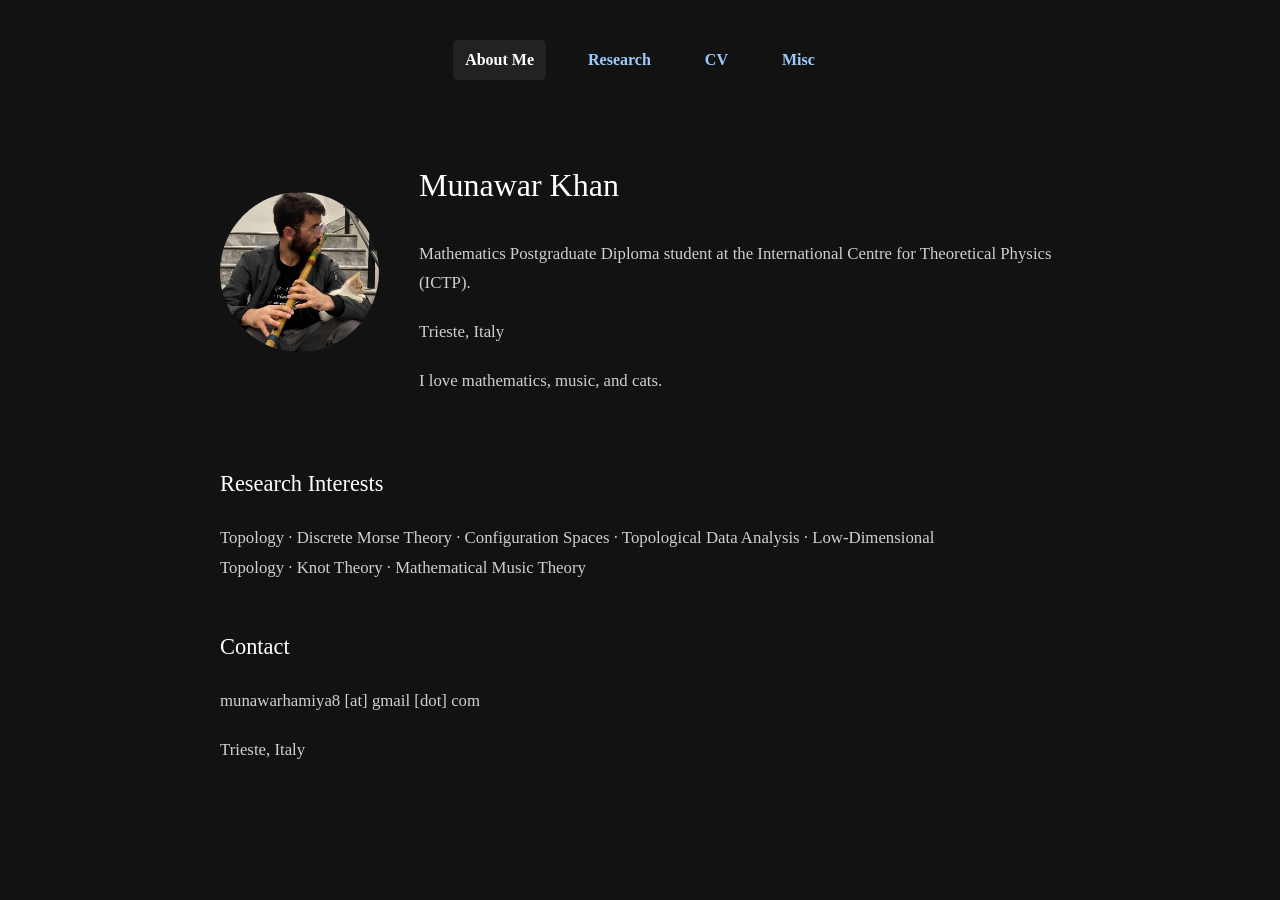
<file: index.html>
<!DOCTYPE html>
<html lang="en">

<head>
    <meta charset="UTF-8">
    <meta name="viewport" content="width=device-width, initial-scale=1.0">

    <title>Munawar Khan | Mathematics</title>

    <link rel="stylesheet" href="style.css">
    <link rel="icon" type="image/png" href="favicon.png">

    <!-- Google structured information -->
    <script type="application/ld+json">
    {
        "@context": "https://schema.org",
        "@type": "Person",
        "name": "Munawar Khan",
        "alternateName": "Munawar Hamiya",

        "affiliation": [
            {
                "@type": "Organization",
                "name": "International Centre for Theoretical Physics",
                "alternateName": "ICTP"
            },
            {
                "@type": "Organization",
                "name": "Lahore University of Management Sciences",
                "alternateName": "LUMS"
            },
            {
                "@type": "Organization",
                "name": "Sukkur IBA University",
                "alternateName": "SIBA"
            }
        ],

        "homeLocation": {
            "@type": "Place",
            "name": "Hunza"
        },

        "knowsAbout": [
            "Mathematics",
            "Topology",
            "Geometry",
            "Algebra",
            "Discrete Morse Theory",
            "Mathematical Music Theory",
            "Music",
            "Rubab",
            "Bansuri"
        ]
    }
    </script>
</head>

<body>

    <nav aria-label="Main navigation">
        <a href="index.html" class="active">About Me</a>
        <a href="research.html">Research</a>
        <a href="cv.html">CV</a>
        <a href="misc.html">Misc</a>
    </nav>

    <main>

        <section class="profile">

            <img src="Munawar1.jpeg" alt="Portrait of Munawar Khan">

            <div>
                <h1>Munawar Khan</h1>

                <p>
                    Mathematics Postgraduate Diploma student at the
                    International Centre for Theoretical Physics (ICTP).
                </p>

                <p>Trieste, Italy</p>

                <p>I love mathematics, music, and cats.</p>
            </div>

        </section>

        <section>
            <h2>Research Interests</h2>

            <p>
                Topology · Discrete Morse Theory · Configuration Spaces ·
                Topological Data Analysis · Low-Dimensional Topology · Knot Theory · Mathematical Music Theory
            </p>
        </section>

        <section>
            <h2>Contact</h2>

            <p>munawarhamiya8 [at] gmail [dot] com</p>

            <p>Trieste, Italy</p>
        </section>

    </main>

</body>

</html>
</file>
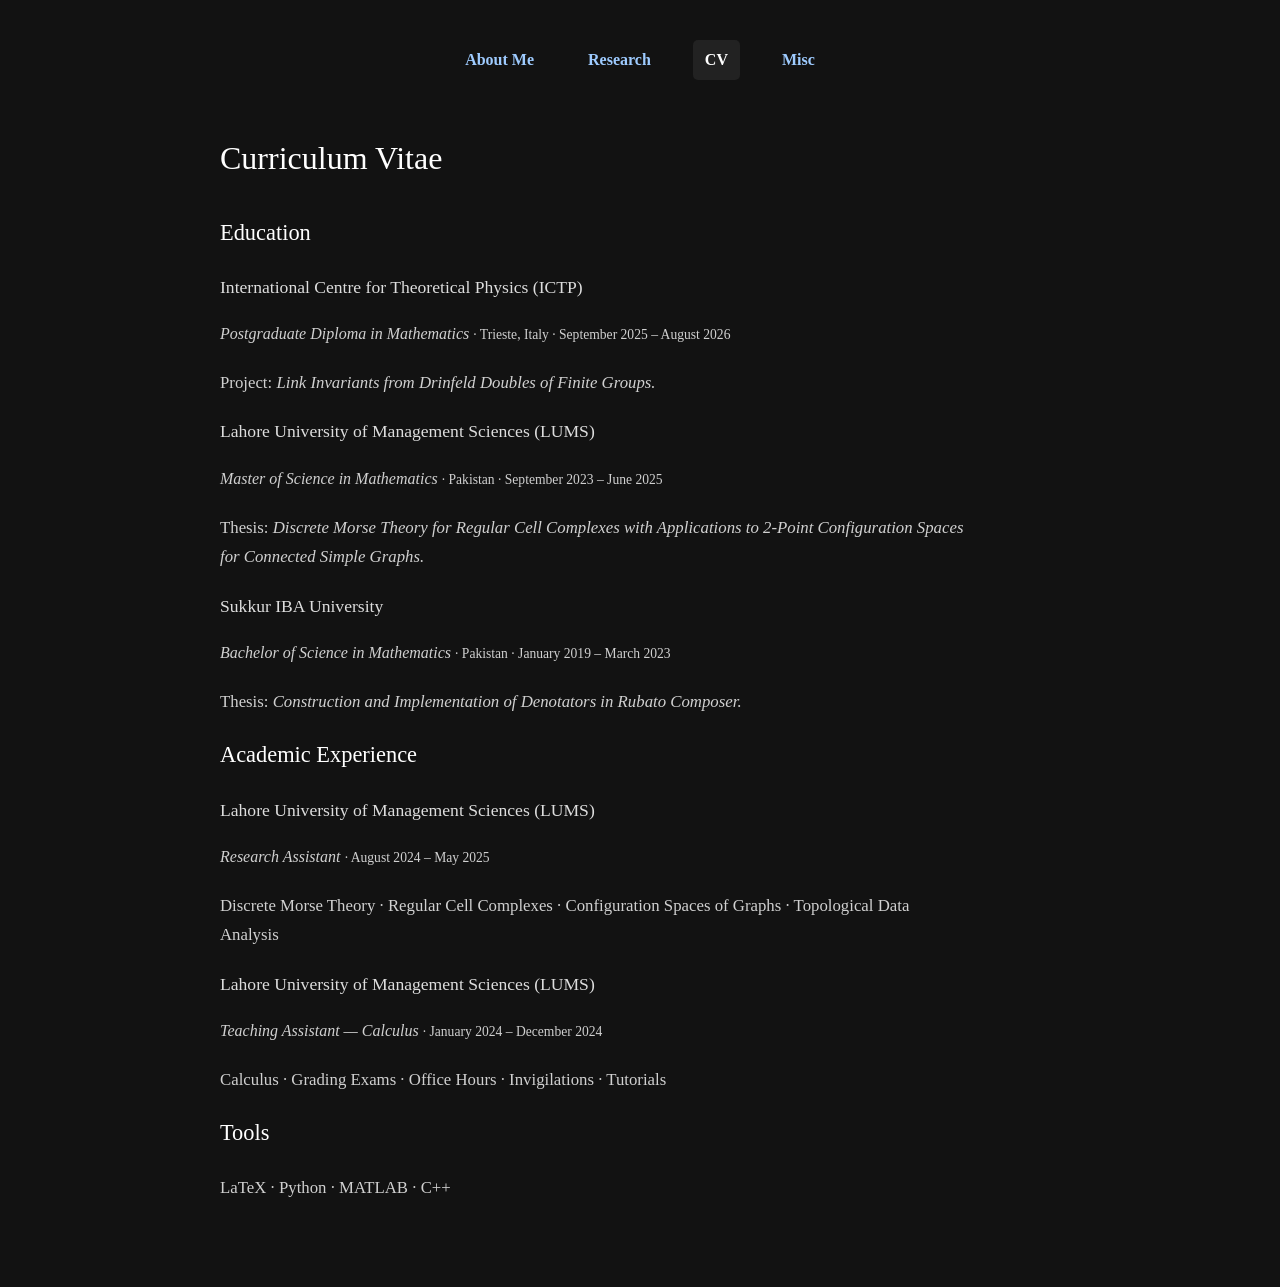
<file: cv.html>
<!DOCTYPE html>
<html>

<head>
    <meta charset="UTF-8">
    <meta name="viewport" content="width=device-width, initial-scale=1.0">

    <title>CV | Munawar Khan</title>

    <link rel="stylesheet" href="style.css">
    <link rel="icon" type="image/png" href="favicon.png">


    <!-- Google structured information -->
    <script type="application/ld+json">
    {
      "@context": "https://schema.org",
      "@type": "Person",
      "name": "Munawar Khan",
      "alternateName": "Munawar Hamiya",

      "affiliation": [
        {
          "@type": "Organization",
          "name": "International Centre for Theoretical Physics",
          "alternateName": "ICTP"
        },
        {
          "@type": "Organization",
          "name": "Lahore University of Management Sciences",
          "alternateName": "LUMS"
        },
        {
          "@type": "Organization",
          "name": "Sukkur IBA University",
          "alternateName": "SIBA"
        }
      ],

      "homeLocation": {
        "@type": "Place",
        "name": "Hunza"
      },

      "knowsAbout": [
        "Mathematics",
        "Topology",
        "Geometry",
        "Algebra",
        "Discrete Morse Theory",
        "Mathematical Music Theory",
        "Music",
        "Rubab",
        "Bansuri"
      ]
    }
    </script>

<!DOCTYPE html>
<html lang="en">

<head>
    <meta charset="UTF-8">
    <meta name="viewport" content="width=device-width, initial-scale=1.0">

    <title>CV | Munawar Khan</title>

    <link rel="stylesheet" href="style.css">
    <link rel="icon" type="image/png" href="favicon.png">

    <!-- Google structured information -->
    <script type="application/ld+json">
    {
        "@context": "https://schema.org",
        "@type": "Person",
        "name": "Munawar Khan",
        "alternateName": "Munawar Hamiya",

        "affiliation": [
            {
                "@type": "Organization",
                "name": "International Centre for Theoretical Physics",
                "alternateName": "ICTP"
            },
            {
                "@type": "Organization",
                "name": "Lahore University of Management Sciences",
                "alternateName": "LUMS"
            },
            {
                "@type": "Organization",
                "name": "Sukkur IBA University",
                "alternateName": "SIBA"
            }
        ],

        "homeLocation": {
            "@type": "Place",
            "name": "Hunza"
        },

        "knowsAbout": [
            "Mathematics",
            "Topology",
            "Geometry",
            "Algebra",
            "Discrete Morse Theory",
            "Mathematical Music Theory",
            "Music",
            "Rubab",
            "Bansuri"
        ]
    }
    </script>
</head>

<body>

    <nav aria-label="Main navigation">
        <a href="index.html">About Me</a>
        <a href="research.html">Research</a>
        <a href="cv.html" class="active">CV</a>
        <a href="misc.html">Misc</a>
    </nav>

    <main>

        <section>

            <h1>Curriculum Vitae</h1>

            <h2>Education</h2>

            <h3>International Centre for Theoretical Physics (ICTP)</h3>

            <p>
                <span class="degree">
                    Postgraduate Diploma in Mathematics
                </span>
                <span class="details">
                    · Trieste, Italy · September 2025 – August 2026
                </span>
            </p>
            <p>
                Project:
                <i>
                    Link Invariants from Drinfeld Doubles of Finite Groups.
                </i>
            </p>

            <h3>Lahore University of Management Sciences (LUMS)</h3>

            <p>
                <span class="degree">
                    Master of Science in Mathematics
                </span>
                <span class="details">
                    · Pakistan · September 2023 – June 2025
                </span>
            </p>

            <p>
                Thesis:
                <i>
                    Discrete Morse Theory for Regular Cell Complexes with
                    Applications to 2-Point Configuration Spaces for Connected
                    Simple Graphs.
                </i>
            </p>

            <h3>Sukkur IBA University</h3>

            <p>
                <span class="degree">
                    Bachelor of Science in Mathematics
                </span>
                <span class="details">
                    · Pakistan · January 2019 – March 2023
                </span>
            </p>

            <p>
                Thesis:
                <i>
                    Construction and Implementation of Denotators in
                    Rubato Composer.
                </i>
            </p>

            <h2>Academic Experience</h2>

            <h3>Lahore University of Management Sciences (LUMS)</h3>

            <p>
                <span class="degree">Research Assistant</span>
                <span class="details">
                    · August 2024 – May 2025
                </span>
            </p>

            <p>
                Discrete Morse Theory · Regular Cell Complexes ·
                Configuration Spaces of Graphs · Topological Data Analysis
            </p>

            <h3>Lahore University of Management Sciences (LUMS)</h3>

            <p>
                <span class="degree">
                    Teaching Assistant — Calculus
                </span>
                <span class="details">
                    · January 2024 – December 2024
                </span>
            </p>

            <p>
                Calculus · Grading Exams · Office Hours · Invigilations ·
                Tutorials
            </p>

            <h2>Tools</h2>

            <p>LaTeX · Python · MATLAB · C++</p>

        </section>

    </main>

</body>

</html>
</file>
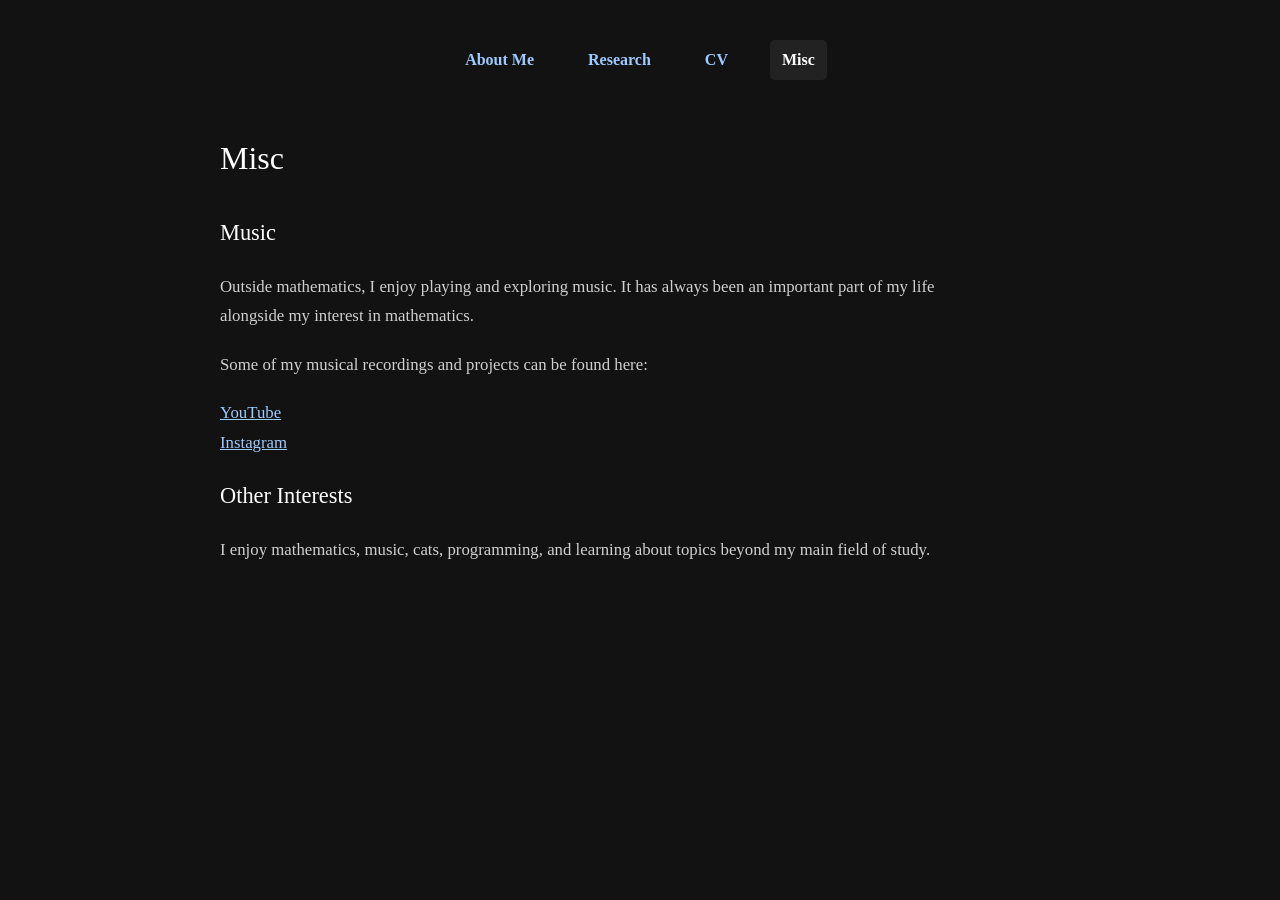
<file: misc.html>
<!DOCTYPE html>
<html lang="en">

<head>
    <meta charset="UTF-8">
    <meta name="viewport" content="width=device-width, initial-scale=1.0">

    <title>Munawar Khan | Music and Interests</title>

    <link rel="stylesheet" href="style.css">
    <link rel="icon" type="image/png" href="favicon.png">
</head>

<body>

    <nav aria-label="Main navigation">
        <a href="index.html">About Me</a>
        <a href="research.html">Research</a>
        <a href="cv.html">CV</a>
        <a href="misc.html" class="active">Misc</a>
    </nav>

    <main>

        <section>
            <h1>Misc</h1>

            <h2>Music</h2>

            <p>
                Outside mathematics, I enjoy playing and exploring music.
                It has always been an important part of my life alongside
                my interest in mathematics.
            </p>

            <p>
                Some of my musical recordings and projects can be found here:
            </p>

            <p>
                <a
                    href="https://www.youtube.com/@munawarhamiya8194"
                    target="_blank"
                    rel="noopener noreferrer"
                >
                    YouTube
                </a>

                <br>

                <a
                    href="https://www.instagram.com/music_munawar/"
                    target="_blank"
                    rel="noopener noreferrer"
                >
                    Instagram
                </a>
            </p>

            <h2>Other Interests</h2>

            <p>
                I enjoy mathematics, music, cats, programming, and learning
                about topics beyond my main field of study.
            </p>
        </section>

    </main>

</body>

</html>
</file>
<file: style.css>
html {
    overflow-y: scroll;
}

* {
    box-sizing: border-box;
}

body {
    max-width: 900px;
    margin: auto;
    padding: 40px 30px;
    font-family: Georgia, "Times New Roman", serif;
    font-size: 1.05rem;
    line-height: 1.75;
    background-color: #121212;
    color: #e6e6e6;
}


/* Navigation */

nav {
    display: flex;
    justify-content: center;
    gap: 30px;
    margin-bottom: 50px;
}

nav a {
    padding: 6px 12px;
    border-radius: 5px;
    color: #9ecbff;
    font-size: 1rem;
    font-weight: 600;
    text-decoration: none;
    transition: background-color 0.2s ease, color 0.2s ease;
}

nav a:hover {
    background-color: #222222;
}

nav a.active {
    background-color: #222222;
    color: #ffffff;
}


/* Keyboard navigation */

a:focus-visible {
    outline: 2px solid #9ecbff;
    outline-offset: 3px;
}


/* Profile section */

.profile {
    display: flex;
    align-items: center;
    gap: 40px;
    margin-bottom: 50px;
}

.profile img {
    width: 160px;
    height: 160px;
    object-fit: cover;
    border-radius: 50%;
}


/* Sections */

section {
    margin-bottom: 45px;
}


/* Headings */

h1 {
    color: #ffffff;
    font-size: 2rem;
    font-weight: normal;
}

h2 {
    margin-top: 0;
    margin-bottom: 20px;
    color: #ffffff;
    font-size: 1.4rem;
    font-weight: normal;
}

h3 {
    margin-bottom: 5px;
    color: #dddddd;
    font-size: 1.1rem;
    font-weight: normal;
}


/* Text */

p,
li {
    color: #d0d0d0;
}

p {
    max-width: 750px;
    margin-bottom: 1.2rem;
}


/* Links */

a {
    color: #9ecbff;
}


/* CV formatting */

.degree {
    font-size: 1rem;
    font-style: italic;
}

.details {
    font-size: 0.85rem;
}


/* Lists */

ul {
    color: #d0d0d0;
}


/* Mobile */

@media (max-width: 700px) {
    body {
        padding: 25px 20px;
    }

    nav {
        flex-wrap: wrap;
        justify-content: flex-start;
        gap: 8px;
        margin-bottom: 35px;
    }

    .profile {
        display: block;
    }

    .profile img {
        margin-bottom: 25px;
    }
}
</file>
